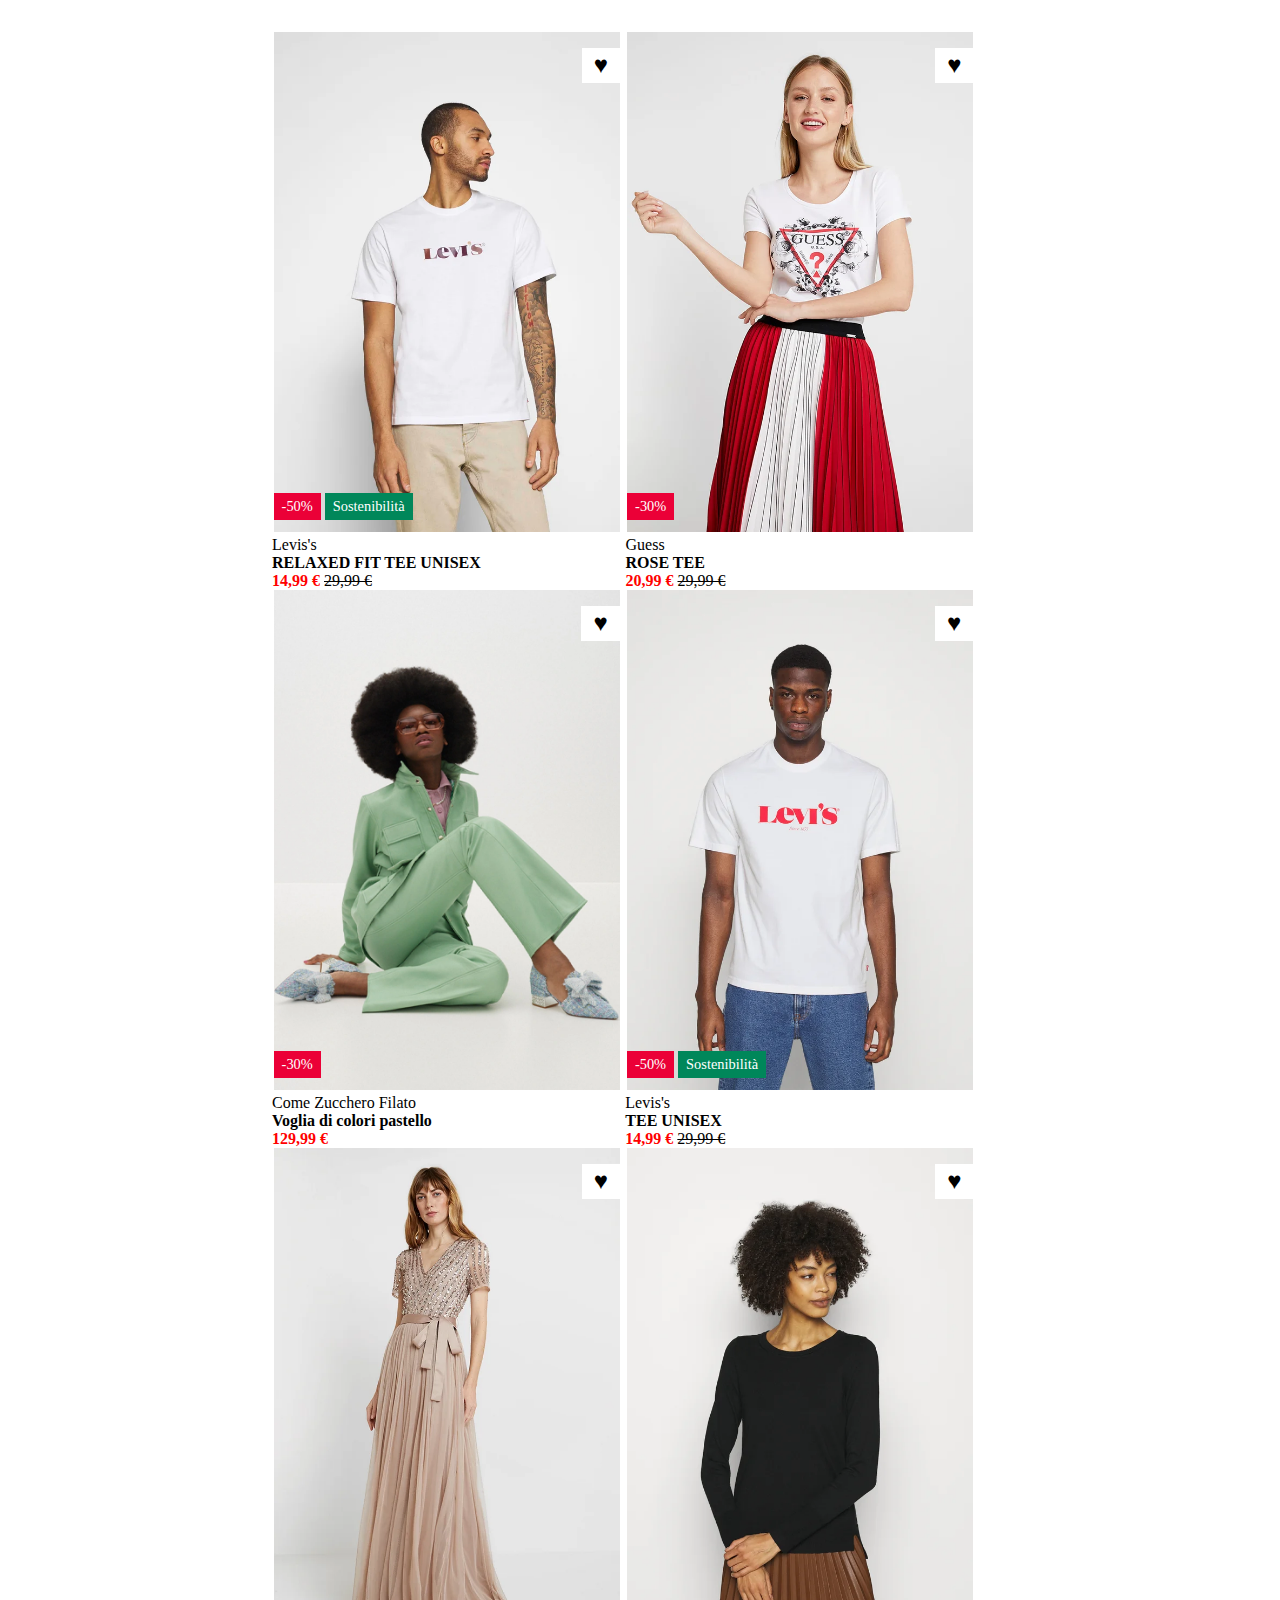
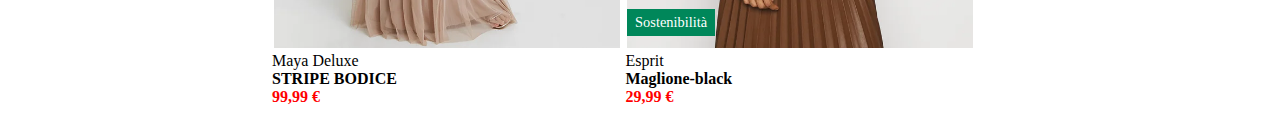
<file: index.html>
<!DOCTYPE html>
<html lang="en">
<head>
    <meta charset="UTF-8">
    <meta http-equiv="X-UA-Compatible" content="IE=edge">
    <meta name="viewport" content="width=device-width, initial-scale=1.0">
    <title>Boolando</title>
    <link rel="stylesheet" href="./css/style.css">
</head>
<body>

    <header></header>

    <main>
        <div class="container">

            <div class="box">
                <div class="img-box">
                    <img src="./img/1.webp" alt="Maglia bianca con logo levi's">
                    <span class="img-box-hover">
                        <img src="./img/1b.webp" alt="Maglia abbinata">
                    </span>
                    <div class="icon">
                        &hearts;
                    </div>
                    <div class="badge">
                        <div class="img-badge discount">-50%</div>
                        <div class="img-badge sostenibilità">Sostenibilità</div>
                    </div>
                </div>
                <!-- /.img-box -->
                
                <div class="marca">
                    Levis's
                </div>
                <h4>RELAXED FIT TEE UNISEX</h4>
                <div class="price">
                    <strong>
                        14,99 € 
                    </strong> 
                    <span>
                        29,99 €
                    </span>
                </div>
                
            </div>
            <!-- /.box -->

            <div class="box">
                <div class="img-box">
                    <img src="./img/2.webp" alt="Maglia bianca con logo levi's">
                    <span class="img-box-hover">
                        <img src="./img/2b.webp" alt="Maglia abbinata">
                    </span>
                    <div class="icon">
                        &hearts;
                    </div>
                    <div class="badge">
                        <div class="img-badge discount">-30%</div>
                    </div>
                </div>
                <!-- /.img-box -->
                
                <div class="marca">
                    Guess
                </div>
                <h4>ROSE TEE</h4>
                <div class="price">
                    <strong>
                        20,99 € 
                    </strong> 
                    <span>
                        29,99 €
                    </span>
                </div>
                
            </div>
            <!-- /.box -->

            <div class="box">
                <div class="img-box">
                    <img src="./img/3.webp" alt="Maglia bianca con logo levi's">
                    <span class="img-box-hover">
                        <img src="./img/3b.webp" alt="Maglia abbinata">
                    </span>
                    <div class="icon">
                        &hearts;
                    </div>
                    <div class="badge">
                        <div class="img-badge discount">-30%</div>
                    </div>
                </div>
                <!-- /.img-box -->
                
                <div class="marca">
                    Come Zucchero Filato
                </div>
                <h4>Voglia di colori pastello</h4>
                <div class="price">
                    <strong>
                        129,99 € 
                    </strong> 
                </div>
                
            </div>
            <!-- /.box -->

            <div class="box">
                <div class="img-box">
                    <img src="./img/4.webp" alt="Maglia bianca con logo levi's">
                    <span class="img-box-hover">
                        <img src="./img/4b.webp" alt="Maglia abbinata">
                    </span>
                    <div class="icon">
                        &hearts;
                    </div>
                    <div class="badge">
                        <div class="img-badge discount">-50%</div>
                        <div class="img-badge sostenibilità">Sostenibilità</div>
                    </div>
                </div>
                <!-- /.img-box -->
                
                <div class="marca">
                    Levis's
                </div>
                <h4>TEE UNISEX</h4>
                <div class="price">
                    <strong>
                        14,99 € 
                    </strong> 
                    <span>
                        29,99 €
                    </span>
                </div>
                
            </div>
            <!-- /.box -->

            <div class="box">
                <div class="img-box">
                    <img src="./img/5.webp" alt="Maglia bianca con logo levi's">
                    <span class="img-box-hover">
                        <img src="./img/5b.webp" alt="Maglia abbinata">
                    </span>
                    <div class="icon">
                        &hearts;
                    </div>
                    <div class="badge hidden">
                        <div class="img-badge discount"></div>
                        <div class="img-badge sostenibilità"></div>
                    </div>
                </div>
                <!-- /.img-box -->
                
                <div class="marca">
                    Maya Deluxe
                </div>
                <h4>STRIPE BODICE</h4>
                <div class="price">
                    <strong>
                        99,99 € 
                    </strong> 
                </div>
                
            </div>
            <!-- /.box -->

            <div class="box">
                <div class="img-box">
                    <img src="./img/6.webp" alt="Maglia">
                    <span class="img-box-hover">
                        <img src="./img/6b.webp" alt="Maglia">
                    </span>
                    <div class="icon">
                        &hearts;
                    </div>
                    <div class="badge">
                        <div class="img-badge sostenibilità">Sostenibilità</div>
                    </div>
                </div>
                <!-- /.img-box -->
                
                <div class="marca">
                    Esprit
                </div>
                <h4>Maglione-black</h4>
                <div class="price">
                    <strong>
                        29,99 € 
                    </strong> 
                </div>
                
            </div>
            <!-- /.box -->

         </div>  
        <!-- / .container -->
    

    <footer></footer>
    


</body>
</html>
</file>
<file: css/style.css>
* {
    margin: 0;
    padding: 0;
    box-sizing: border-box;
}

/* 
Utility
**********************/
:root {
    --color-white: #FFFFFF;
    --bg-discount: #EB0037;
    --bg-sostenibilità: #00875A;
    --color-red: #FF0000;
}

.hidden {
    visibility:hidden;
}

/* 
tag
**********************/
body {
    padding: 1rem 0;
}



/* 
main
**********************/
.container {
    width: 60%;
    margin: 0 auto;
    padding: 1rem;
    vertical-align: middle;
}

.box {
    display: inline-block;
}

.box img {
    width: auto;
    height:500px;
}

.img-box {
    margin: 0 0.1rem;
    display: inline-block;
    position: relative;
}

.img-box > .icon {
    font-size: 1.5rem;
    background-color: var(--color-white);
    padding: 0.25rem 0.75rem;
    position: absolute;
    top: 1rem;
    right: 0;    
}

.img-box .badge {
    color: var(--color-white);
    position: absolute;
    bottom: 1rem;
    left: 0;
}

.img-badge {
    font-size: 0.9rem;
    display: inline-block;
    padding: 0.3rem 0.5rem;
}

.badge .discount {
    background-color: var(--bg-discount);
}

.badge .sostenibilità {
    background-color: var(--bg-sostenibilità);
}

.price {
    color: var(--color-red);
}

.price > span {
    color: black;
    text-decoration: line-through;
}

.img-box-hover {
    position: absolute;
    visibility: hidden;
}

.img-box:hover .img-box-hover {
    position: absolute;
    top: 0;
    left: 0;
    visibility: visible;

}
</file>
